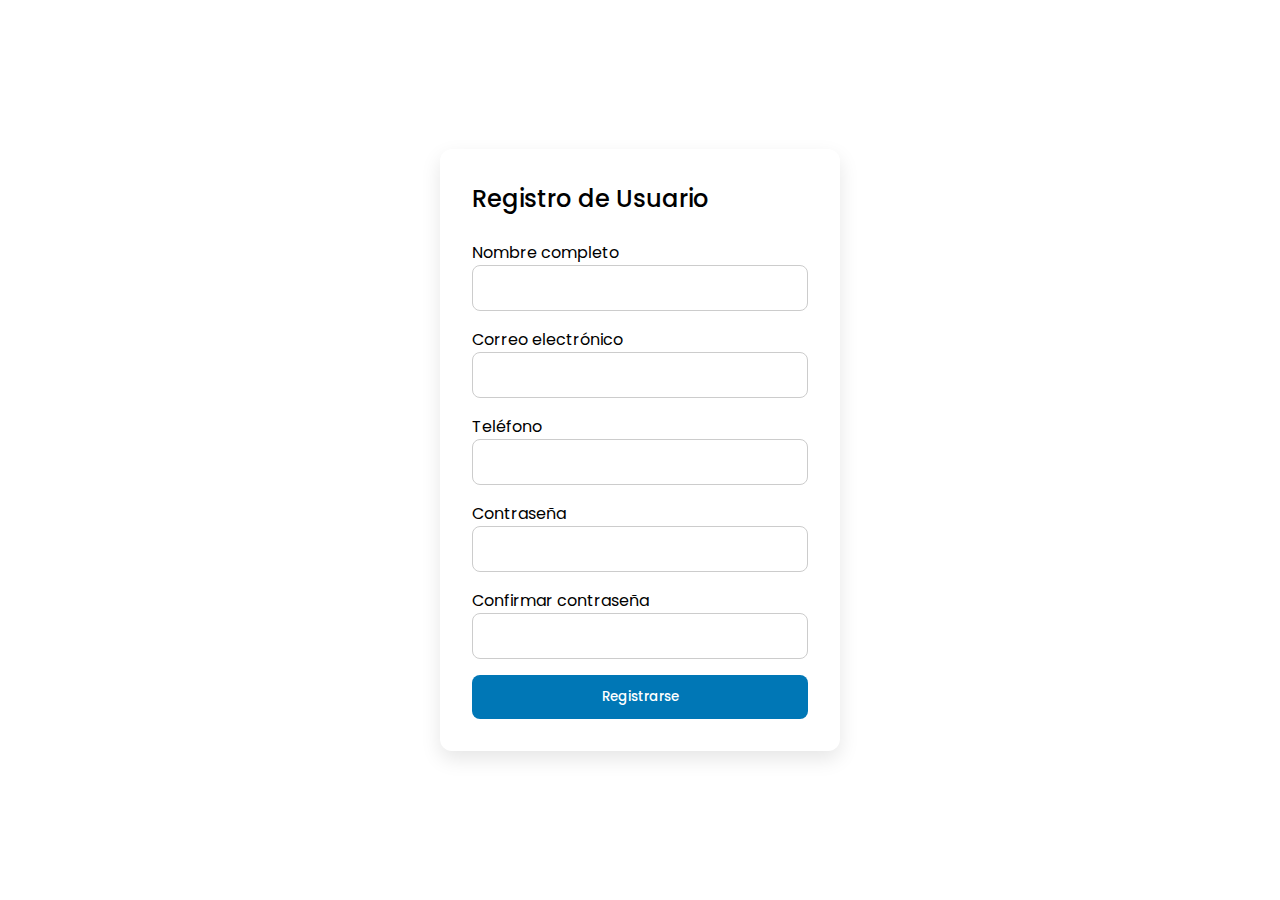
<file: registro/index.html>
<!DOCTYPE html>
<html lang="es">
<head>
    <meta charset="UTF-8">
    <title>Registro de Usuario</title>

    <link rel="stylesheet" href="estilos.css">
    <link href="https://fonts.googleapis.com/css2?family=Poppins:wght@300;400;500;600;700&display=swap" rel="stylesheet">
</head>
<body>

<form id="registroForm" action="registro.php" method="POST" novalidate>
    <h2>Registro de Usuario</h2>

    <label>Nombre completo</label>
    <input type="text" name="nombre" id="nombre" required>

    <label>Correo electrónico</label>
    <input type="email" name="email" id="email" required>

    <label>Teléfono</label>
    <input type="tel" name="telefono" id="telefono" required>

    <label>Contraseña</label>
    <input type="password" name="password" id="password" required>

    <label>Confirmar contraseña</label>
    <input type="password" name="confirmar" id="confirmar" required>

    <button type="submit">Registrarse</button>
</form>

<!-- ALERTAS DESPUÉS DEL REGISTRO -->
<script>
const params = new URLSearchParams(window.location.search);

if (params.get("success") === "1") {
    alert("Registro exitoso. Ahora puedes iniciar sesión.");
}

if (params.get("error") === "1") {
    alert("Datos inválidos. Revisa el formulario.");
}

if (params.get("error") === "2") {
    alert("Error al guardar en la base de datos.");
}

if (params.get("error") === "3") {
    alert("Error interno del servidor.");
}
</script>

<script src="validaciones.js"></script>
</body>
</html>
</file>
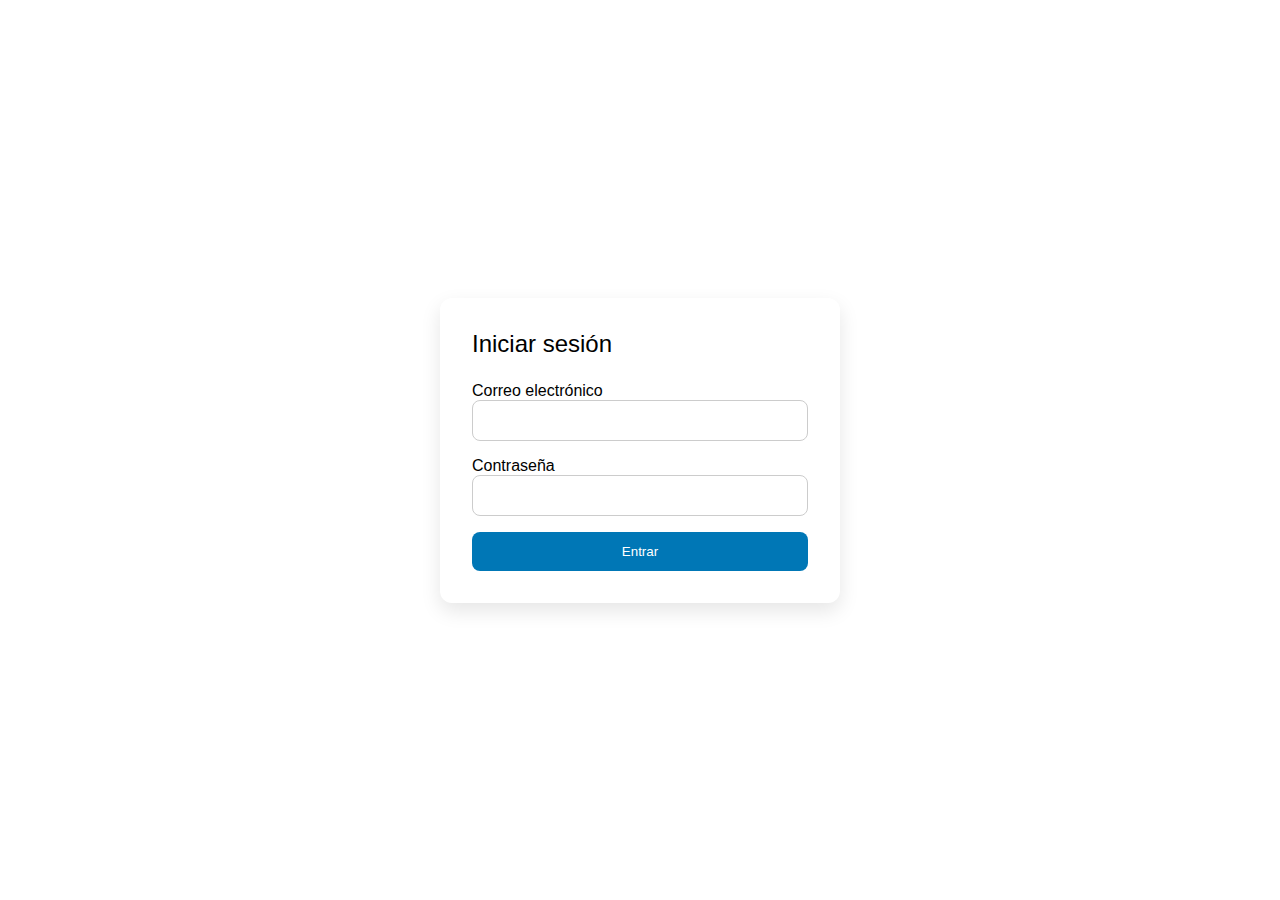
<file: registro/login.html>
<!DOCTYPE html>
<html lang="es">
<head>
    <meta charset="UTF-8">
    <title>Iniciar sesión</title>
    <link rel="stylesheet" href="estilos.css">
</head>
<body>

<form id="registroForm" action="login.php" method="POST">
    <h2>Iniciar sesión</h2>

    <label>Correo electrónico</label>
    <input type="email" name="email" required>

    <label>Contraseña</label>
    <input type="password" name="password" required>

    <button type="submit">Entrar</button>
</form>

</body>
</html>
</file>
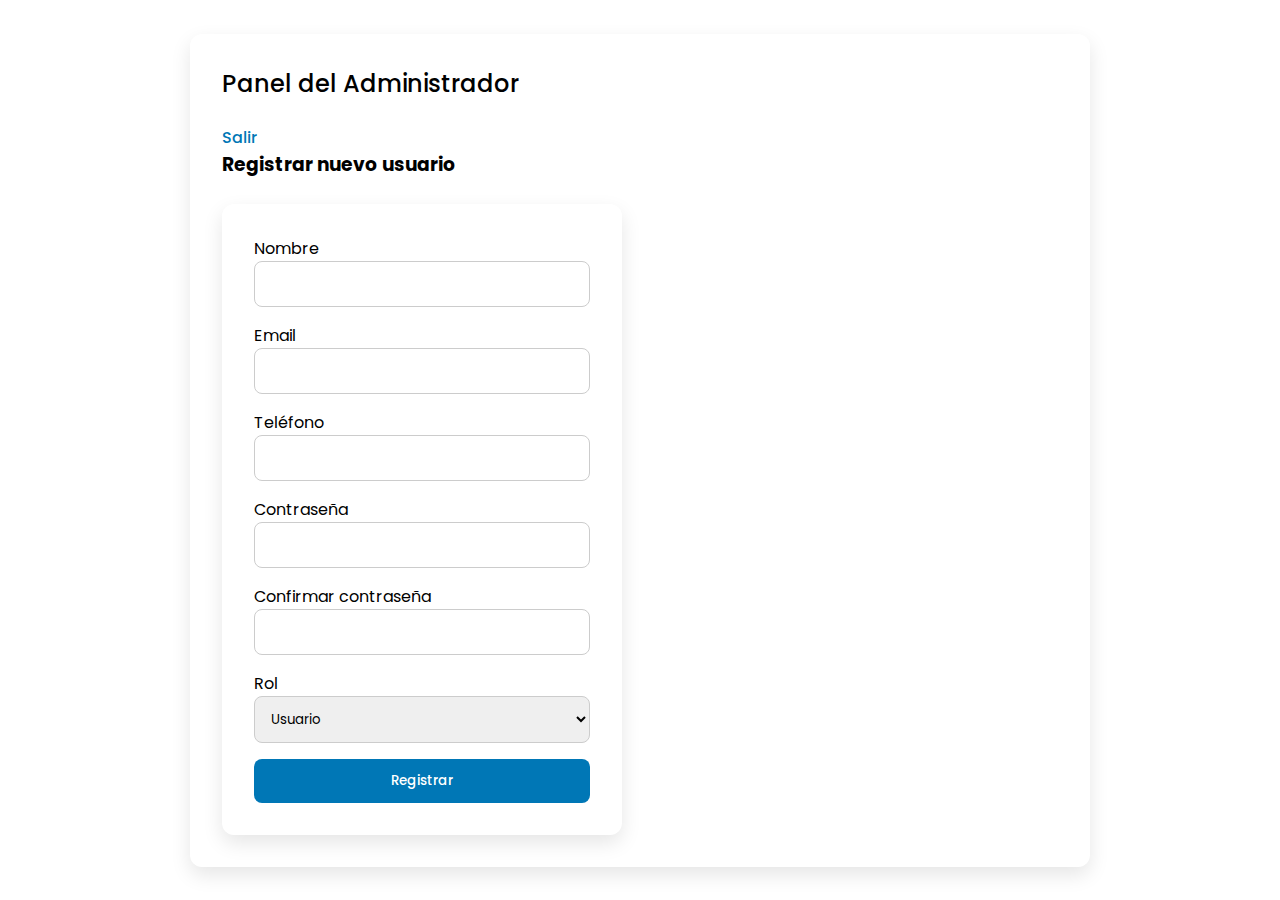
<file: registro/registrar.html>
<!DOCTYPE html>
<html lang="es">
<head>
    <meta charset="UTF-8">
    <title>Panel Administrador</title>

    <link rel="stylesheet" href="estilos.css">
    <link href="https://fonts.googleapis.com/css2?family=Poppins:wght@300;400;500;600;700&display=swap" rel="stylesheet">
</head>
<body>

<div class="panel">

    <h2>Panel del Administrador</h2>
    <a href="logout.php">Salir</a>

     <!-- REGISTRO DE USUARIOS -->

    <h3>Registrar nuevo usuario</h3>   <br>

    <form id="registroForm" action="registro.php" method="POST">
        <label>Nombre</label>
        <input type="text" name="nombre" required>

        <label>Email</label>
        <input type="email" name="email" required>

        <label>Teléfono</label>
        <input type="tel" name="telefono" required>

        <label>Contraseña</label>
        <input type="password" name="password" required>

        <label>Confirmar contraseña</label>
        <input type="password" name="confirmar" required>

        <label>Rol</label>
        <select name="rol" required>
            <option value="usuario">Usuario</option>
            <option value="admin">Administrador</option>
        </select>

        <button type="submit">Registrar</button>
    </form>



</div>

</body>
</html>
</file>
<file: registro/estilos.css>
/* Reset básico */
* {
    box-sizing: border-box;
    margin: 0;
    padding: 0;
    font-family: 'Poppins', sans-serif;
}

/* Fondo */
body {
    background: white;
    height: 100vh;
    display: flex;
    justify-content: center;
    align-items: center;
}

/* Contenedor principal */
form#registroForm {
    background-color: #ffffff;
    padding: 2rem;
    border-radius: 12px;
    box-shadow: 0 8px 20px rgba(0, 0, 0, 0.1);
    width: 100%;
    max-width: 400px;
}

/* Títulos */
h2 {
    margin-bottom: 1.5rem;
    color: #000000;
    font-weight: 500;
    text-align: left;
}

/* Etiquetas */
label {
    display: block;
    font-weight: 400;
    color: #000000;
}

/* Inputs */
input[type="text"],
input[type="email"],
input[type="tel"],
input[type="password"],
select {
    width: 100%;
    padding: 0.75rem;
    margin-bottom: 1rem;
    border: 1px solid #ccc;
    border-radius: 8px;
    transition: border-color 0.3s;
}

input:focus,
select:focus {
    border-color: #00b4d8;
    outline: none;
}

/* Botón */
button {
    width: 100%;
    padding: 0.75rem;
    background-color: #0077b6;
    color: white;
    border: none;
    border-radius: 8px;
    font-weight: 500;
    cursor: pointer;
    transition: background-color 0.3s;
}

button:hover {
    background-color: #023e8a;
}

/* Mensajes */
#mensaje {
    margin-top: 1rem;
    text-align: center;
    color: red;
}

/* Contenedor general para paneles */
.panel {
    background-color: #ffffff;
    padding: 2rem;
    border-radius: 12px;
    box-shadow: 0 8px 20px rgba(0, 0, 0, 0.1);
    width: 100%;
    max-width: 900px;
}

/* Tablas */
table {
    width: 100%;
    border-collapse: collapse;
    margin-top: 1rem;
}

th, td {
    border: 1px solid #ccc;
    padding: 0.75rem;
    text-align: left;
}

th {
    background-color: #f1f1f1;
}

/* Links tipo botón */
a {
    color: #0077b6;
    text-decoration: none;
    font-weight: 500;
}

a:hover {
    text-decoration: underline;
}

/* Select */
select {
    width: 100%;
    padding: 0.75rem;
    margin-bottom: 1rem;
    border-radius: 8px;
    border: 1px solid #ccc;
}
</file>
